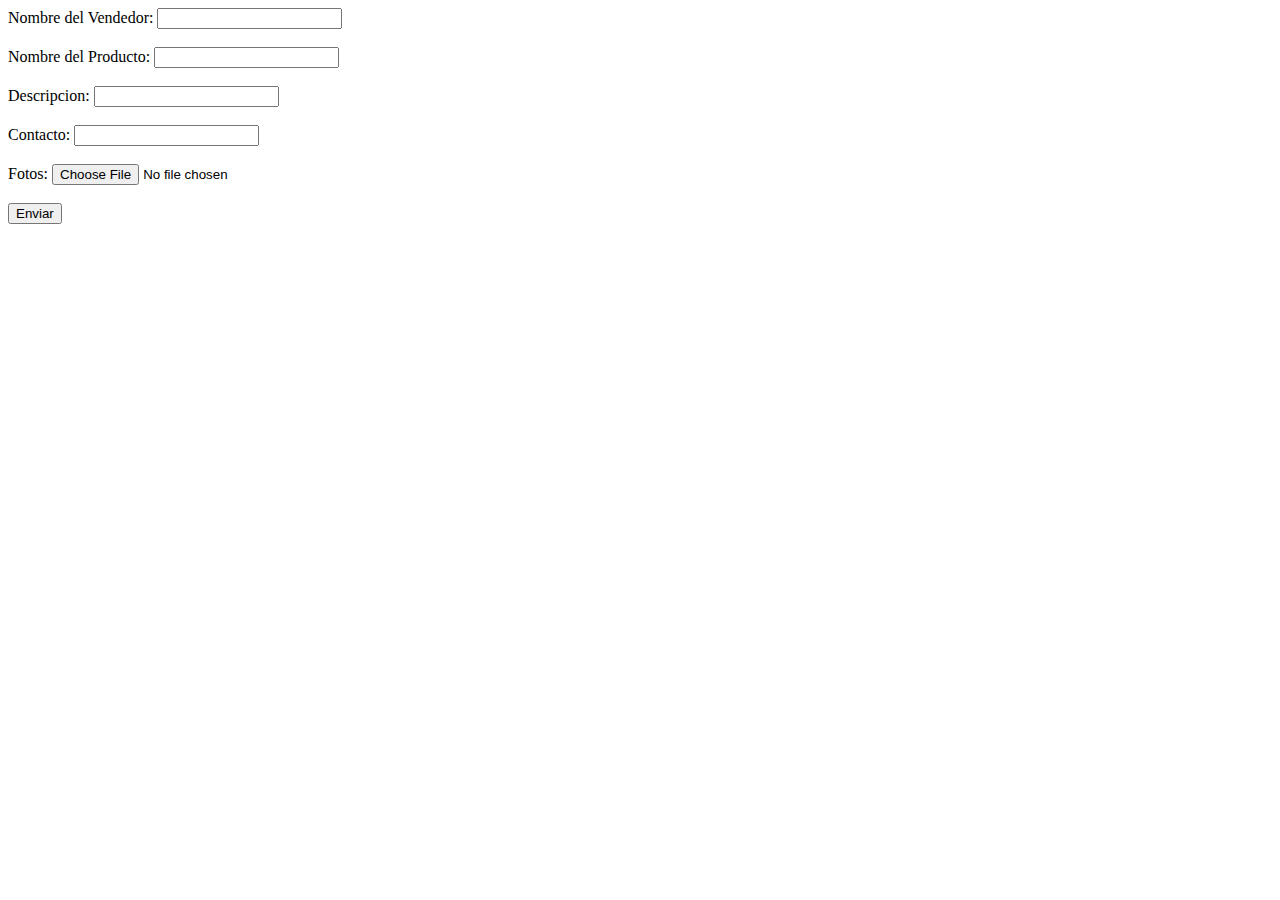
<file: AgregaProducto.html>
<!DOCTYPE html>
<html>
<body>
<form name = "f2" action="http://localhost/Eq99/AgregaServer.php" method="post" enctype="multipart/form-data">

    Nombre del Vendedor: <input type="text" name="NombreVendedor"><br><br>
    Nombre del Producto: <input type="text" name="TituloProducto"><br><br>
    Descripcion: <input type="text" name="DescripcionProducto"><br><br>
    Contacto: <input type="text" name="DatosVendedor"><br><br>
    Fotos: <input type="file" name="RutaFoto"><br><br>

    <input type="submit" value="Enviar"><br>

</body>
</html>
</file>
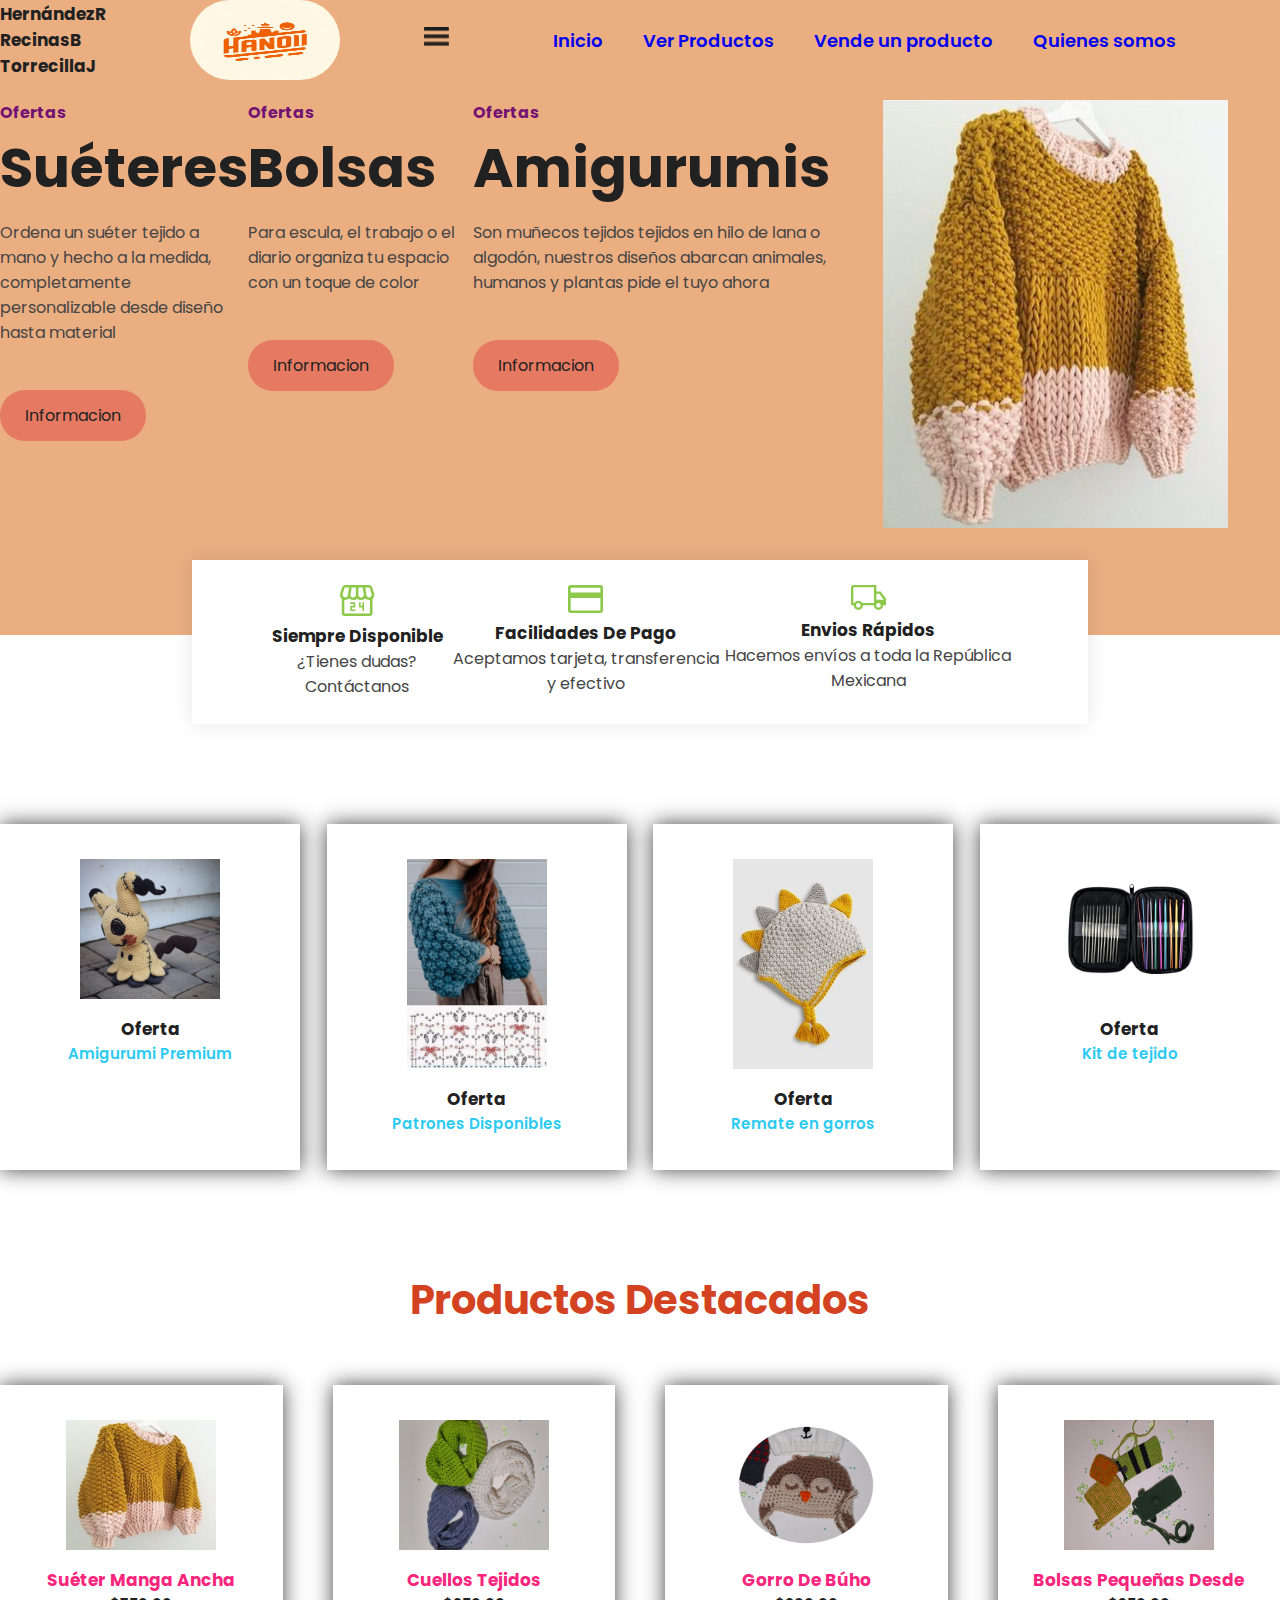
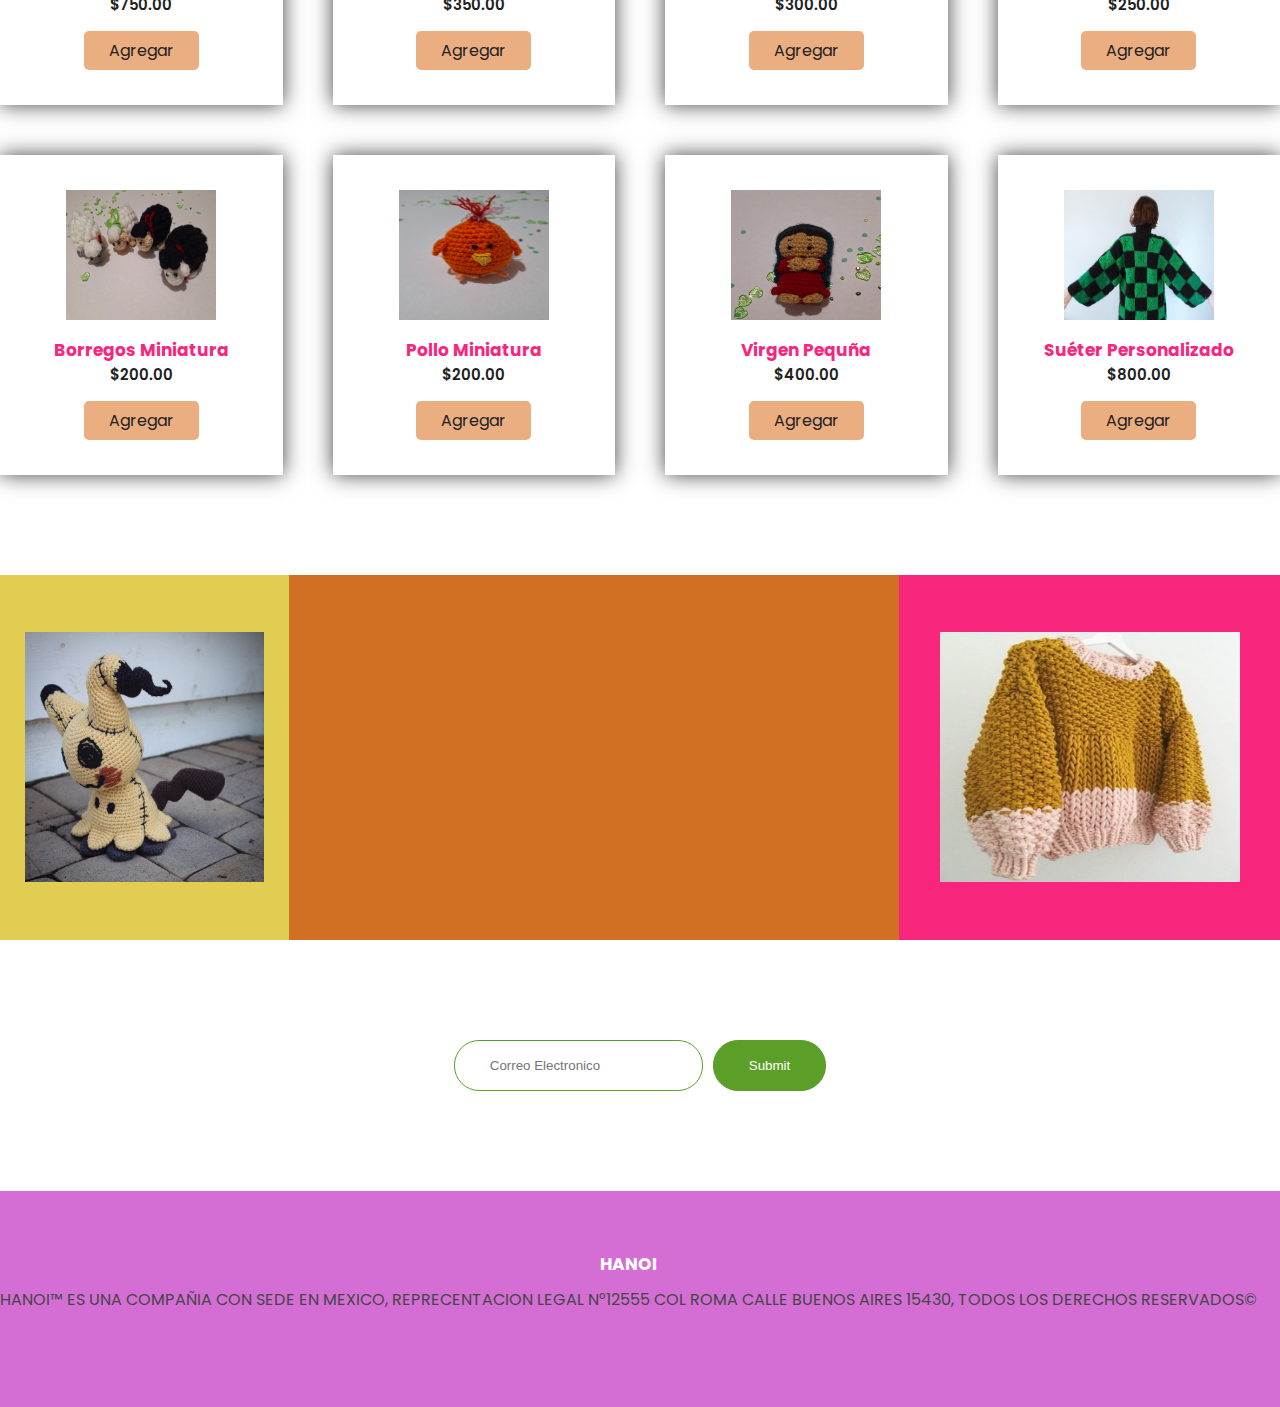
<file: index_upload.html>
<!DOCTYPE html>
<html lang="en">
    <head>
        <!--Metadatos-->
        <meta charset="UTF-8">
        <meta name="viewport" content="width=device-width, initial-scale=1.0">
        <title>Equipo 3 Proyecto Final </title>
        <!--Vincular a CSS-->
        <link rel="stylesheet" href="./CSS/style.css">
    </head>
    
    <body>
        <header class="header">
            <div class="menu container">
                <h3 height="80px" width="150px">HernándezR <br>RecinasB<br>TorrecillaJ</h3>
                <img class="logo" src="./Assets/logo.webp" height="80px" width="150px">
                <input type="checkbox" id="menu">
                <label for="menu">
                    <!--Imagen menu.png-->
                    <img src="./Assets/menu.png" class="menu-icono" alt="menu">
                </label>
                <nav class="navbar">
                    <ul>
                        <li><a href="index_upload.html">Inicio</a></li>
                        <li><a href="http://localhost/Eq99/ListaArticulos.php">Ver Productos</a></li>
                        <li><a href="AgregaProducto.html">Vende un producto</a></li>
                        <li><a href="#enterprise">Quienes somos</a></li>
                    </ul>
                </nav>
                <div>
                    <!--Aqui va la lista y el carrito-->
                    <ul>
                        <li class="submenu">
                            <!--Imagen carrito car.svg-->
                            <img src="./Assets/car.svg" id="img-carrito"  alt="Carrito de compras">
                            <div id="carrito">
                                    <table id="lista-carrito">
                                        <thead>
                                            <tr>
                                                <th>Imagen</th>
                                                <th>Nombre</th>
                                                <th>Precio</th>
                                                <th></th>
                                            </tr>
                                        </thead>
                                        <tbody>
                                            <!--Se llena con JS-->
                                        </tbody>
                                    </table>
                                    <a href="#" id="vaciar-carrito" class="btn-2">Vaciar Carrito</a>
                            </div>
                        </li>
                    </ul>
                </div>
            </div> <!--Div Menu-->

            <div class="header-content containter">
                <div class="header-txt">
                    <span>Ofertas</span>
                    <h1>Suéteres</h1>
                    <p>
                        Ordena un suéter tejido a mano y hecho a la medida, completamente personalizable desde diseño hasta material 
                    </p>
                    <a href="http://localhost/Eq99/ListaArticulos.php" class="btn-1">Informacion</a>
                </div>
               
                <div class="header-txt">
                    <span>Ofertas</span>
                    <h1>Bolsas</h1>
                    <p>
                        Para escula, el trabajo o el diario organiza tu espacio con un toque de color
                    </p>
                    <a href="http://localhost/Eq99/ListaArticulos.php" class="btn-1">Informacion</a>
                </div>

                <div class="header-txt">
                    <span>Ofertas</span>
                    <h1>Amigurumis</h1>
                    <p>
                        Son muñecos tejidos tejidos en hilo de lana o algodón, nuestros diseños abarcan animales, humanos y plantas pide el tuyo ahora
                    </p>
                    <a href="http://localhost/Eq99/ListaArticulos.php" class="btn-1">Informacion</a>
                </div>

                <div class="header-img">
                    <!--Para el header right.png-->    
                    <img src="./Assets/SueterEjem.jpg" alt="sueteres">
                </div>
            </div> <!--Div Header-Content-->

        </header>
        <!--Seccion nueva INFORMACION-->
         <section class="information container">

            <div class="information-content">

                <div class="information-1">
                    <!--i1.svg-->
                    <img src="./Assets/i1.svg" alt="">
                    <h3>Siempre disponible</h3>
                    <p>
                        ¿Tienes dudas? Contáctanos
                    </p>
                </div>
                <div class="information-1">
                    <!--i1.svg-->
                    <img src="./Assets/i2.svg" alt="">
                    <h3>Facilidades de pago</h3>
                    <p>
                        Aceptamos tarjeta, transferencia y efectivo
                    </p>
                </div>
                <div class="information-1">
                    <!--i1.svg-->
                    <img src="./Assets/i3.svg" alt="">
                    <h3>Envios rápidos</h3>
                    <p>
                        Hacemos envíos a toda la República Mexicana
                    </p>
                </div>                
            </div>

         </section>   

         <!--Seccion nueva OFERTAS-->
         <section class="oferts container">
            <div class="ofert-1">
                <!--f2.png-->
                <img src="./Assets/AmigurEjem.jpg" alt="Amigurumi Premium">
                <h3>Oferta</h3>
                <p>Amigurumi Premium</p>
            </div>
            <div class="ofert-1">
                <!--f2.png-->
                <img src="./Assets/oferta2.jpg" alt="Patron de Tejido">
                <h3>Oferta</h3>
                <p>Patrones Disponibles</p>
            </div>
            <div class="ofert-1">
                <!--f2.png-->
                <img src="./Assets/oferta3.jpg" alt="">
                <h3>Oferta</h3>
                <p>Remate en gorros</p>
            </div>
            <div class="ofert-1">
                <!--f2.png-->
                <img src="./Assets/oferta4.jpg" alt="">
                <h3>Oferta</h3>
                <p>Kit de tejido</p>
            </div>
         </section>

         <!--Contenido principal
                Productos para agregar al carrito
            -->

         <main class="products container" id="lista-1">
            <h2>Productos destacados</h2>
            <!--Lista con todos los productos-->
            <div class="product-content">
                <div class="product">
                    <!--pr1.png-->
                    <img src="./Assets/SueterEjem.jpg" alt="">
                    <div class="product-txt">
                        <h3>Suéter manga ancha</h3>
                        <p class="precio">$750.00</p>
                        <!--Data id debe ser diferente-->
                        <a href="#" onclick="mostrarToast()" class="agregar-carrito btn-2" data-id="1">Agregar</a>
                    </div>
                </div>
                <div class="product">
                    <!--pr1.png-->
                    <img src="./Assets/cuellos.jpg" alt="">
                    <div class="product-txt">
                        <h3>Cuellos tejidos</h3>
                        <p class="precio">$350.00</p>
                        <!--Data id debe ser diferente-->
                        <a href="#" onclick="mostrarToast()" class="agregar-carrito btn-2" data-id="2">Agregar</a>
                    </div>
                </div>

                <div class="product">
                    <!--pr1.png-->
                    <img src="./Assets/GorroBuho.png" alt="">
                    <div class="product-txt">
                        <h3>Gorro de Búho</h3>
                        <p class="precio">$300.00</p>
                        <!--Data id debe ser diferente-->
                        <a href="#" onclick="mostrarToast()" class="agregar-carrito btn-2" data-id="3">Agregar</a>
                    </div>
                </div>

                <div class="product">
                    <!--pr1.png-->
                    <img src="./Assets/bolsas.jpg" alt="">
                    <div class="product-txt">
                        <h3>Bolsas Pequeñas desde</h3>
                        <p class="precio">$250.00</p>
                        <!--Data id debe ser diferente-->
                        <a href="#" onclick="mostrarToast()" class="agregar-carrito btn-2" data-id="4">Agregar</a>
                    </div>
                </div>

                <div class="product">
                    <!--pr1.png-->
                    <img src="./Assets/borregos.jpg" alt="">
                    <div class="product-txt">
                        <h3>Borregos Miniatura</h3>
                        <p class="precio">$200.00</p>
                        <!--Data id debe ser diferente-->
                        <a href="#" onclick="mostrarToast()" class="agregar-carrito btn-2" data-id="5">Agregar</a>
                    </div>
                </div>

                <div class="product">
                    <!--pr1.png-->
                    <img src="./Assets/pollo.jpg" alt="">
                    <div class="product-txt">
                        <h3>Pollo miniatura</h3>
                        <p class="precio">$200.00</p>
                        <!--Data id debe ser diferente-->
                        <a href="#" onclick="mostrarToast()" class="agregar-carrito btn-2" data-id="6">Agregar</a>
                    </div>
                </div>

                <div class="product">
                    <!--pr1.png-->
                    <img src="./Assets/virgen.jpg" alt="">
                    <div class="product-txt">
                        <h3>virgen pequña</h3>
                        <p class="precio">$400.00</p>
                        <!--Data id debe ser diferente-->
                        <a href="#" onclick="mostrarToast()" class="agregar-carrito btn-2" data-id="7">Agregar</a>
                    </div>
                </div>

                <div class="product">
                    <!--pr1.png-->
                    <img src="./Assets/sueter2.jpg" alt="">
                    <div class="product-txt">
                        <h3>Suéter Personalizado</h3>
                        <p class="precio">$800.00</p>
                        <!--Data id debe ser diferente-->
                        <a href="#" onclick="mostrarToast()" class="agregar-carrito btn-2" data-id="8">Agregar</a>
                    </div>
                </div>

            </div>
         </main>

         <!--Seccion Nueva-->

         <section class="service">
            <div class="service-1">
                <!--1.png-->
                <img class="store" src="./Assets/AmigurEjem.jpg" alt="">
            </div>
            <div class="service-2">
                <!--1.png-->
                <iframe width="560" height="315" 
                src="https://www.youtube.com/embed/uKQs7xuF028?si=wz8Fpdca2-w88G-j&amp;start=14" 
                title="YouTube video player" frameborder="0" 
                allow="accelerometer; autoplay; clipboard-write; encrypted-media; gyroscope; picture-in-picture; 
                web-share" referrerpolicy="strict-origin-when-cross-origin" allowfullscreen></iframe>
            </div>
            <div class="service-3">
                <!--1.png-->
                <img class="store" src="./Assets/SueterEjem.jpg" alt="">
            </div>
          
         </section> <!---->

         <!--Seccion nueva-->
         <section class="contact container">
            <form>  
                <input type="email" placeholder="Correo Electronico">
                <input type="submit" class="btn-3">
            </form>

         </section>

         <!--Seccion nueva-->
         <footer class="footer">
            <div class="footer-content container">
                <div class="link">
                    <a name="enterprise"></a>
                    <h3 align='center' name="enterprise">HANOI</h3>
                    <p align='center'>
                        HANOI™ ES UNA COMPAÑIA CON SEDE EN MEXICO, REPRECENTACION LEGAL N°12555 COL ROMA CALLE BUENOS AIRES 15430, TODOS LOS DERECHOS RESERVADOS©
                    </p>
                </div>
            </div>
         </footer>

        <!--Vincular a JS-->
        <script src="./JS/script.js"></script>
    </body>
</html>
</file>
<file: CSS/style.css>
@import url('https://fonts.googleapis.com/css2?family=Poppins:wght@300;400;500;600;700;800&display=swap');

* {
    margin: 0;
    padding: 0;
    box-sizing: border-box;
    text-decoration: none;
    list-style: none;
}
/*
:root {
    -french-mauve: hsl(300, 37%, 60%);
    -melon: hsl(0, 93%, 84%);
    -navajo-white: hsl(36, 93%, 83%);
    -mindaro: hsl(89, 100%, 76%);
    -non-photo-blue: hsl(192, 69%, 76%);
    -tan: hsl(26, 42%, 68%);
    -vanila: hsl(52, 70%, 78%);
    -buff: hsl(26, 71%, 71%);
    -burnt-sienna: hsl(11, 72%, 64%);
    -white: hsl(0, 100%, 100%);
    -onyx: hsl(0, 0%, 27%);
    -eerie-black: hsl(0, 0%, 13%);
}*/

body{
    font-family: "Poppins", sans-serif;
}

img{
    max-width: 100%;
}

.container{
    width: 100%;
    margin: 0 auto;
}

.header{
    background-color: hsl(26, 71%, 71%);
    display: flex;
    align-items: center;
    min-height: 70vh;
    padding: 100px 0;
}

.menu{
    position: absolute;
    top: 0;
    left: 0;
    right: 0;
    display: flex;
    align-items: center;
    justify-content: space-between;
    /*justify-content: space-evenly*/
}

.logo{
    border-radius: 999px;
}

.menu .navbar ul li {
    position: relative;
    float: left;
}

.menu .navbar ul li a {
    font-size: 18px;
    padding: 20px;
    color: hsl(0, 0%, 13%)k;
    display: block;
    font-weight: 600;
}
/*Desktop first*/
#menu{
    display: none;
}

.menu-icono{
    width: 25px;
}

.menu-label{
    cursor: pointer;
    display: none;
}

.submenu{
    display: none;
    position: relative;
}

.submenu #carrito{
    display: none;
}

.submenu:hover #carrito{
    display: block;
    position: absolute;
    right: 0;
    backdrop-filter: blur(10px);
    top: 100%;
    z-index: 1;
    background-color: #4E4B5076;
    padding: 20px;
    min-width: 400px;
}

table{
    width: 100%;
}

th, td{
    color: hsl(0, 0%, 27%);
}

.borrar{
    background-color: red;
    border-radius: 50%;
    padding: 5px 10px;
    color: beige;
    font-weight: 800;
    cursor: pointer;
}

.header-content{
    display: flex;
}

.header-txt{
    flex-basis: 50%;
}
.header-txt span{
    font-size: 16px;
    color: hsl(300, 73%, 26%);
    font-weight: 700;
    margin-bottom: 15px;
    display: block;
}

.header-txt h1{
    font-size: 55px;
    line-height: 1;
    color:hsl(0, 0%, 13%);
    margin-bottom: 25px;
}

p{
    padding: 0, 0, 20px;
    font-size: 16px;
    color:hsl(0, 0%, 27%);
    margin-bottom: 45px;
}

.btn-1{
    display: inline-block;
    padding: 13px 25px;
    color:hsl(0, 0%, 13%);
    border-radius: 25px;
    background-color: hsl(11, 72%, 64%);
    text-transform: capitalize;
}

.header-img{
    flex-basis: 100%;
    text-align: center;
}

.header-img{
    
    width: 400px;
}

.information{
    width: 70%;
    box-shadow: 0 0 20px rgba(0,0,0,0.1);
    padding: 25px 75px;
    margin-top: -75px;
    background-color: hsl(0, 100%, 100%);
}
.information-content{
    text-align: center;
    display: flex;
    justify-content: space-between;
}

.information-1 img{
    width: 35px;
}

h3{
    font-size: 17px;
    color: hsl(0, 0%, 13%);
    text-transform: capitalize;
}

.information-1 p{
    margin-bottom: 0;
}

.oferts{
    padding: 100px 0;
    display: flex;
    justify-content: space-between;
}

.ofert-1 {
    text-align: center;
    flex-basis: calc(25% - 20px);
    box-shadow: 0 0 20px hsl(0, 0%, 27%);
    padding: 35px;
}

.ofert-1 img{
    width: 140px;
    margin-bottom: 10px;
}

.ofert-1 p{
    font-size: 15px;
    margin: 0;
    font-weight: 600;
    color: hsl(192, 88%, 56%);
}

.products{
    padding: 0 0 100px 0;
    text-align: center;
}

.products h2{
    font-size: 40px;
    color: hsl(11, 72%, 48%);
    text-transform: capitalize;
    margin-bottom: 55px;
}

.product-content {
    display: grid;
    grid-template-columns: repeat(4, 1fr);
    /*grid-template-rows: repeat(4, 1fr);*/
    gap: 50px;
}

.product{
    text-align: center;
    box-shadow: 0 0 20px hsl(0, 0%, 27%);
    padding: 35px;
}

.product img{
    width: 150px;
    height: 130px;
    margin-bottom: 10px;
}

.product h3{
    color: hsl(335, 94%, 56%);
}

.product p{
    font-size: 15px;
    margin: 0;
    color: hsl(0, 0%, 13%);
    font-weight: 600;
}

.btn-2{
    display: inline-block;
    margin-top: 15px;
    padding: 7px 25px;
    border-radius: 5px;
    color: hsl(0, 0%, 13%);
    background-color: hsl(26, 71%, 71%);
}

.service{
    padding-bottom: 100px;
    display: flex;
    justify-content: space-between;
}

.service-1{
    flex-basis: 30%;
    padding: 25px;
    background-color: hsl(52, 70%, 60%);
    display: flex;
    justify-content: center;
    align-items: center;
}

.store{
    width: 300px;
    height: 250px;
}

.service-2{
    flex-basis: 40%;
    padding: 25px;
    background-color: hsl(26, 71%, 48%);
    display: flex;
    justify-content: center;
    align-items: center;
}

.service-3{
    flex-basis: 40%;
    padding: 25px;
    background-color: hsl(335, 94%, 56%);
    display: flex;
    justify-content: center;
    align-items: center;
}

.contact{
    padding-bottom: 100px;
    display: flex;
    justify-content: center;
    align-items: center;
}

form{
    display: flex;
}

input{
    padding: 17px 35px;
    border-radius: 25px;
    border: 1px solid hsl(94, 60%, 39%);
    outline: none;
}

.btn-3{
    margin-left: 10px;
    color: hsl(0, 100%, 100%);
    background-color: hsl(94, 60%, 39%);
}

.footer{
    padding: 50px 0;
    background-color: hsl(300, 54%, 63%);
}

.footer-content{
    display: flex;
    justify-content: space-between;
}

.link h3{
    color: hsl(0, 100%, 100%);
    font-size: 17px;
    margin-bottom: 10px;
}

.link a{
    color: blueviolet;
    font-size: 15px;
    display: block;
    margin-bottom: 10px;
}

.link a:hover{
    color: hsl(0, 100%, 100%);
}


/*Parte responsiva Escritorio*/
@media(max-width:991px){

    .menu{
        padding: 30px;

    }
    .menu label{
        display: initial;
    }
    .menu .navbar{
        position: absolute;
        top: 100%;
        left: 0;
        right: 0;
        background-color: hsl(300, 53%, 44%);
        display: none;
    }

    .menu .navbar ul li{
        width: 100%;
       }

    .menu .navbar ul li a {
        color: hsl(0, 100%, 100%);
    }

    .logo{
        display: none;
    }

    #menu:checked ~ .navbar{
        display: initial;
    }

    .submenu:hover #carrito{
        min-width: 340px;
    }

    .header{
        min-height: 0vh;
        padding: 100px 30px;
    }

    .header-content{
        flex-direction: column;
        text-align: center;
    }

    .header-txt{
        margin-bottom: 20px;
    }

    .header-img{
        width: 100px;
    }

    .information{
        display: none;
    }

    .oferts{
        padding: 30px;
        flex-direction: column;
    }

    .offert-1{
        margin-bottom: 25px;
    }

    .product{
        padding: 30px;
    }

    .product-content{
        grid-template-columns: repeat(1, 1fr);
    }

    .service{
        flex-direction: column;
    }

    .footer{
        padding: 30px;
    }

    .footer-content{
        flex-direction: column;
        text-align: center;
    }
    
    

}

.toast {
    position: fixed;
    bottom: 20px;
    right: 20px;
    background-color: rgba(0, 0, 0, 0.8);
    color: white;
    padding: 10px 20px;
    border-radius: 5px;
    box-shadow: 0 0 10px rgba(0, 0, 0, 0.5);
    font-size: 16px;
    z-index: 1000;
    opacity: 1;
    transition: opacity 0.5s ease-in-out;
}

.toast.hide {
    opacity: 0;
}
</file>
